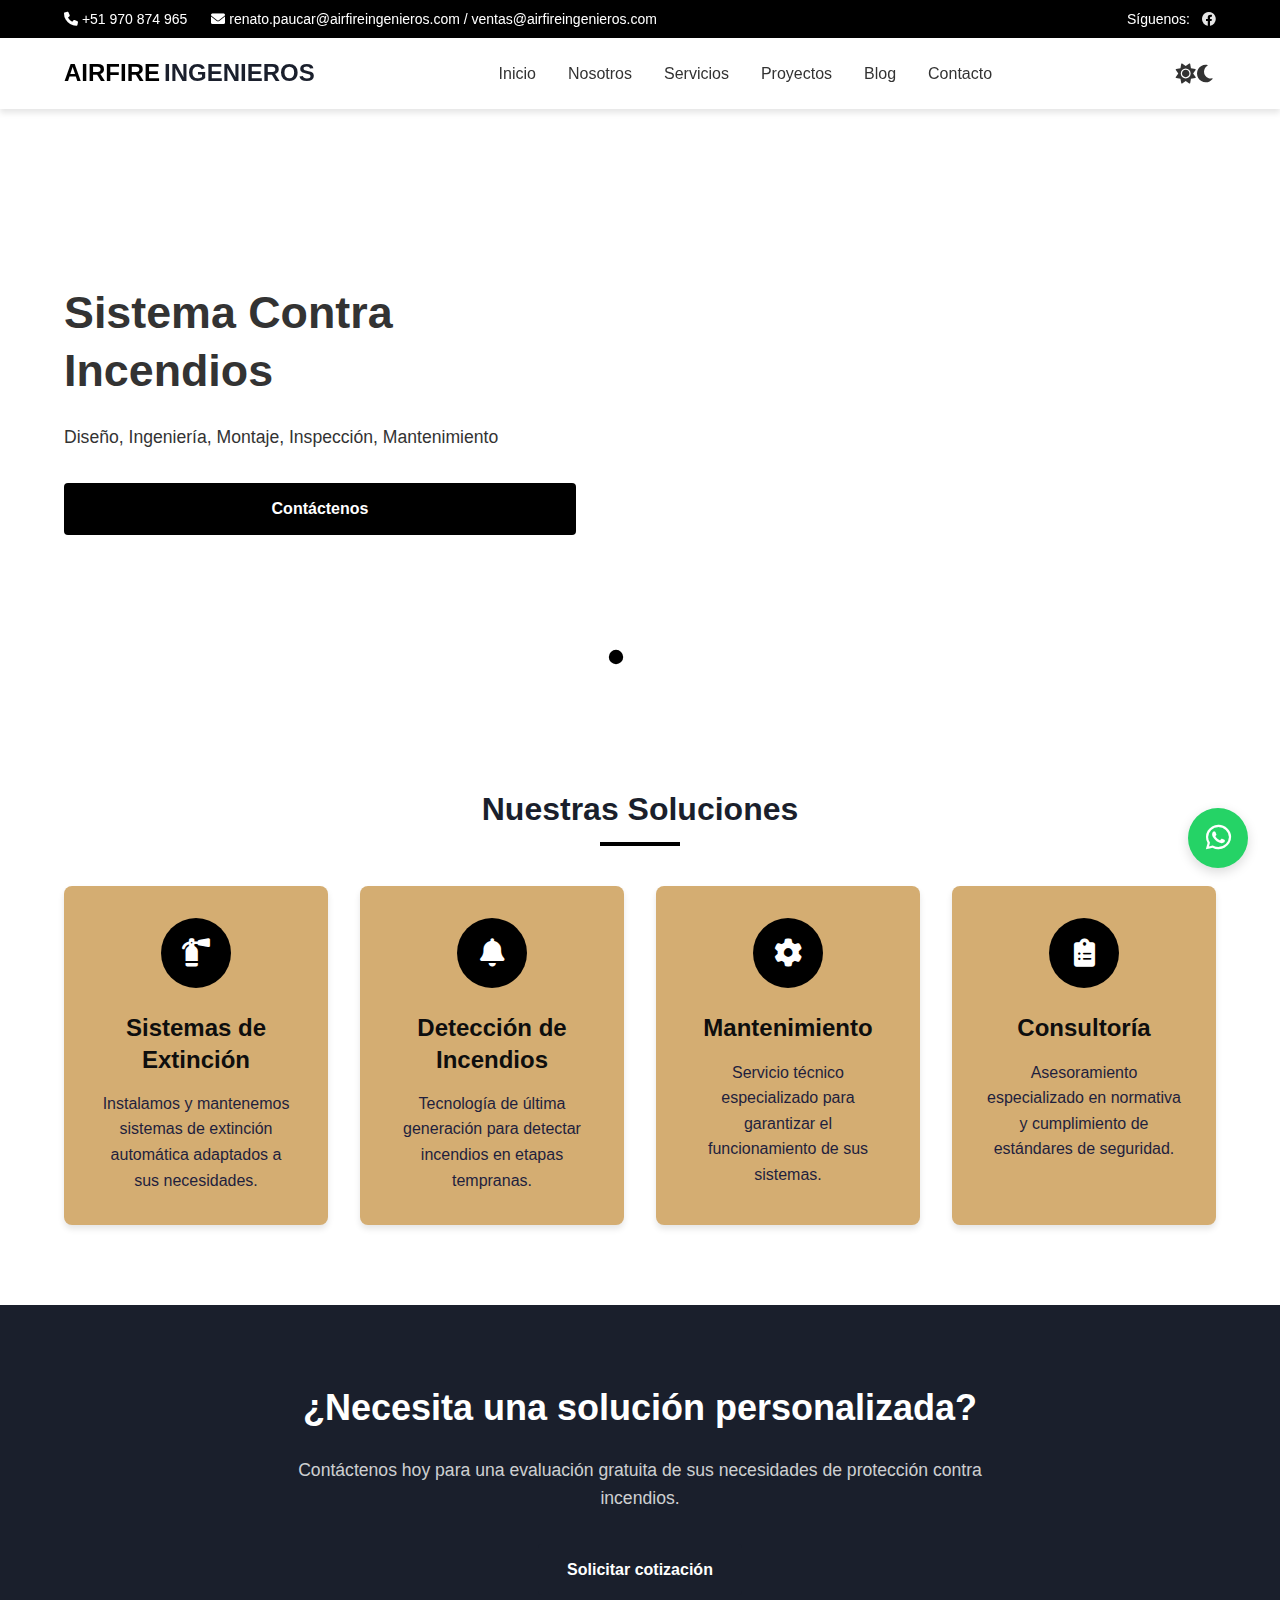
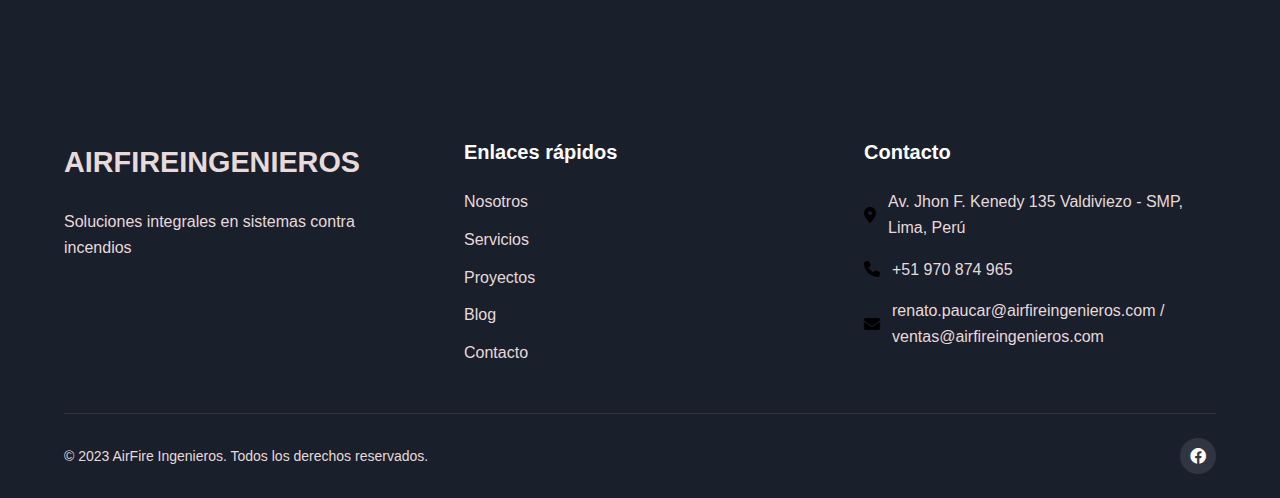
<file: index.html>
<!DOCTYPE html>
<html lang="es">
<head>
  <meta charset="UTF-8">
  <meta name="viewport" content="width=device-width, initial-scale=1.0">
  <title>AirFire Ingenieros - Sistemas contra Incendios</title>
  <link rel="stylesheet" href="style.css">
  <link rel="stylesheet" href="https://cdnjs.cloudflare.com/ajax/libs/font-awesome/6.0.0-beta3/css/all.min.css">
</head>
<body>
  <header>
    <div class="top-bar">
      <div class="container">
        <div class="contact-info">
          <span><i class="fas fa-phone"></i> +51 970 874 965</span>
          <span><i class="fas fa-envelope"></i> renato.paucar@airfireingenieros.com / ventas@airfireingenieros.com</span>
        </div>
        <div class="social-links">
          <span>Síguenos:</span>
          <a href="https://web.facebook.com/AirFireingenieros?_rdc=1&_rdr" aria-label="Facebook"><i class="fab fa-facebook"></i></a>
          <!-- <a href="#" aria-label="Instagram"><i class="fab fa-instagram"></i></a>
          <a href="#" aria-label="Twitter"><i class="fab fa-twitter"></i></a> -->
        </div>
      </div>
    </div>
    <nav class="navbar">
      <div class="container">
        <div class="logo">
          <a href="index.html">
            <span>AIRFIRE</span>INGENIEROS
          </a>
        </div>
        <ul class="nav-links" id="navLinks">
          <li><a href="index.html">Inicio</a></li>
          <li><a href="nosotros.html">Nosotros</a></li>
          <li><a href="servicios.html">Servicios</a></li>
          <li><a href="proyectos.html">Proyectos</a></li>
          <li><a href="blog.html">Blog</a></li>
          <li><a href="contacto.html">Contacto</a></li>
        </ul>
        <div class="nav-actions">
          <button id="theme-toggle" aria-label="Cambiar tema">
            <i class="fas fa-sun light-icon"></i>
            <i class="fas fa-moon dark-icon"></i>
          </button>
          <button class="menu-toggle" id="menu-toggle" aria-label="Menú">
            <span></span>
            <span></span>
            <span></span>
          </button>
        </div>
      </div>
    </nav>
  </header>

  <main>
    <section class="hero-slider">
      <div class="slider-container">
        <div class="slide active">
          <div class="slide-content">
            <h1>Sistema Contra Incendios</h1>
            <p>Diseño, Ingeniería, Montaje, Inspección, Mantenimiento</p>
            <a href="contacto.html" class="btn btn-primary">Contáctenos</a>
          </div>
          <div class="slide-image" style="background-image: url('https://images.unsplash.com/photo-1504639725590-34d0984388bd?ixlib=rb-4.0.3&ixid=M3wxMjA3fDB8MHxwaG90by1wYWdlfHx8fGVufDB8fHx8fA%3D%3D&auto=format&fit=crop&w=1974&q=80');"></div>
        </div>
        <div class="slide">
          <div class="slide-content">
            <h1>Sistema de Seguridad Electrónica</h1>
            <p>Instalación de Sistema de redes, Sistema de cámaras de seguridad, Instalación de cercos eléctricos</p>
            <a href="servicios.html" class="btn btn-primary">Nuestros Servicios</a>
          </div>
          <div class="slide-image" style="background-image: url('https://images.unsplash.com/photo-1555949963-ff9fe0c870eb?ixlib=rb-4.0.3&ixid=M3wxMjA3fDB8MHxwaG90by1wYWdlfHx8fGVufDB8fHx8fA%3D%3D&auto=format&fit=crop&w=2070&q=80');"></div>
        </div>
        <div class="slide">
          <div class="slide-content">
            <h1>Climatización, Ventilación y Aire acondicionado</h1>
            <p>Sistema de Agua Helada(Chiller), Sistema de estracción de monóxido, Sistema de Presurización</p>
            <a href="proyectos.html" class="btn btn-primary">Ver Proyectos</a>
          </div>
          <div class="slide-image" style="background-image: url('https://images.unsplash.com/photo-1503387837-b154d5074bd2?ixlib=rb-4.0.3&ixid=MnwxMjA3fDB8MHxwaG90by1wYWdlfHx8fGVufDB8fHx8&auto=format&fit=crop&w=2531&q=80');"></div>
        </div>
      </div>
      <div class="slider-controls">
        <button class="slider-arrow prev" id="prevSlide"><i class="fas fa-chevron-left"></i></button>
        <div class="slider-dots">
          <span class="dot active" data-slide="0"></span>
          <span class="dot" data-slide="1"></span>
          <span class="dot" data-slide="2"></span>
        </div>
        <button class="slider-arrow next" id="nextSlide"><i class="fas fa-chevron-right"></i></button>
      </div>
    </section>

    <section class="features">
      <div class="container">
        <h2 class="section-title">Nuestras Soluciones</h2>
        <div class="features-grid">
          <div class="feature-card">
            <div class="feature-icon">
              <i class="fas fa-fire-extinguisher"></i>
            </div>
            <h3>Sistemas de Extinción</h3>
            <p>Instalamos y mantenemos sistemas de extinción automática adaptados a sus necesidades.</p>
          </div>
          <div class="feature-card">
            <div class="feature-icon">
              <i class="fas fa-bell"></i>
            </div>
            <h3>Detección de Incendios</h3>
            <p>Tecnología de última generación para detectar incendios en etapas tempranas.</p>
          </div>
          <div class="feature-card">
            <div class="feature-icon">
              <i class="fas fa-cog"></i>
            </div>
            <h3>Mantenimiento</h3>
            <p>Servicio técnico especializado para garantizar el funcionamiento de sus sistemas.</p>
          </div>
          <div class="feature-card">
            <div class="feature-icon">
              <i class="fas fa-clipboard-list"></i>
            </div>
            <h3>Consultoría</h3>
            <p>Asesoramiento especializado en normativa y cumplimiento de estándares de seguridad.</p>
          </div>
        </div>
      </div>
    </section>

    <section class="cta">
      <div class="container">
        <div class="cta-content">
          <h2>¿Necesita una solución personalizada?</h2>
          <p>Contáctenos hoy para una evaluación gratuita de sus necesidades de protección contra incendios.</p>
          <a href="contacto.html" class="btn btn-secondary">Solicitar cotización</a>
        </div>
      </div>
    </section>
  </main>

  <footer>
    <div class="container">
      <div class="footer-content">
        <div class="footer-logo">
          <a href="index.html">
            <span>AIRFIRE</span>INGENIEROS
          </a>
          <p>Soluciones integrales en sistemas contra incendios</p>
        </div>
        <div class="footer-links">
          <h4>Enlaces rápidos</h4>
          <ul>
            <li><a href="nosotros.html">Nosotros</a></li>
            <li><a href="servicios.html">Servicios</a></li>
            <li><a href="proyectos.html">Proyectos</a></li>
            <li><a href="blog.html">Blog</a></li>
            <li><a href="contacto.html">Contacto</a></li>
          </ul>
        </div>
        <div class="footer-contact">
          <h4>Contacto</h4>
          <p><i class="fas fa-map-marker-alt"></i> Av. Jhon F. Kenedy 135 Valdiviezo - SMP, Lima, Perú</p>
          <p><i class="fas fa-phone"></i> +51 970 874 965</p>
          <p><i class="fas fa-envelope"></i> renato.paucar@airfireingenieros.com / ventas@airfireingenieros.com</p>
        </div>
      </div>
      <div class="footer-bottom">
        <p>&copy; 2023 AirFire Ingenieros. Todos los derechos reservados.</p>
        <div class="social-icons">
          <a href="https://web.facebook.com/AirFireingenieros?_rdc=1&_rdr" aria-label="Facebook"><i class="fab fa-facebook"></i></a>
          <!-- <a href="#" aria-label="Instagram"><i class="fab fa-instagram"></i></a>
          <a href="#" aria-label="Twitter"><i class="fab fa-twitter"></i></a> -->
        </div>
      </div>
    </div>
  </footer>

  <a href="https://wa.me/51970874965" class="whatsapp-button" aria-label="WhatsApp">
    <i class="fab fa-whatsapp"></i>
  </a>

  <script src="script.js"></script>
</body>
</html>
</file>
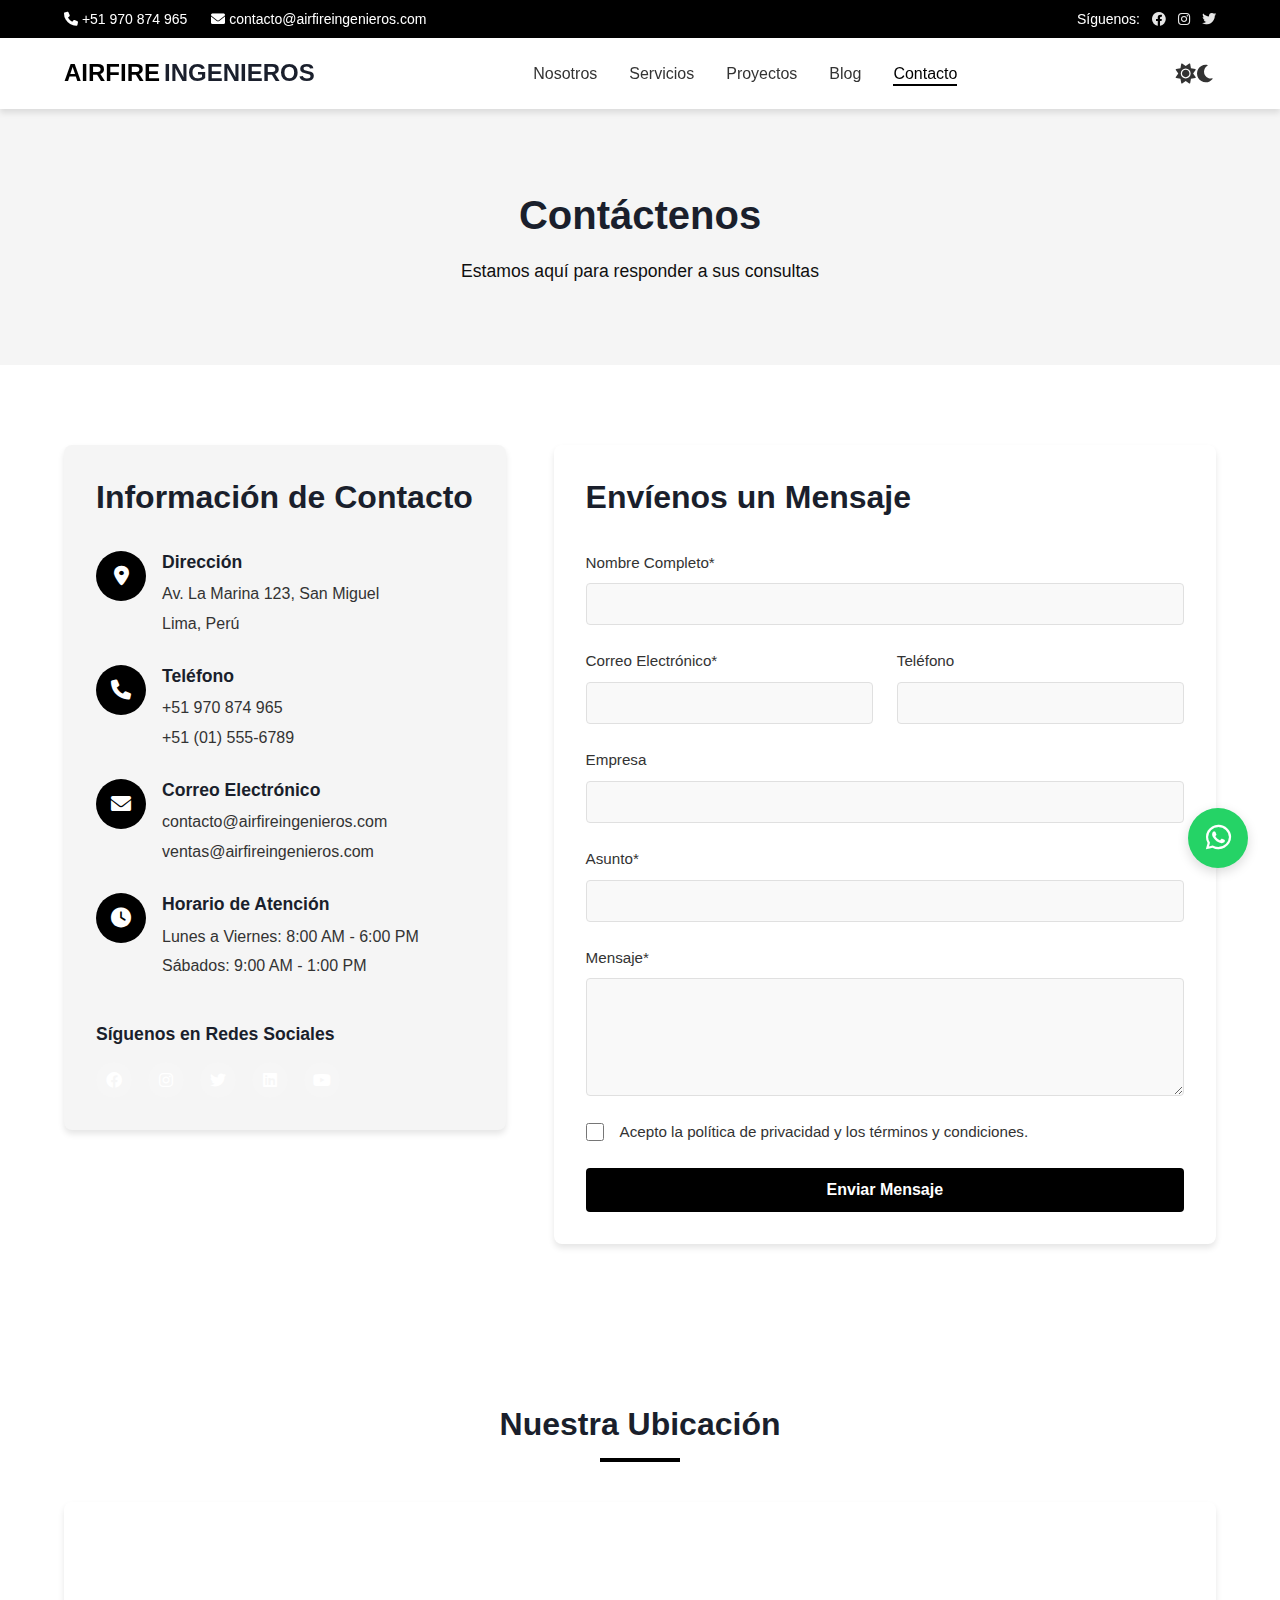
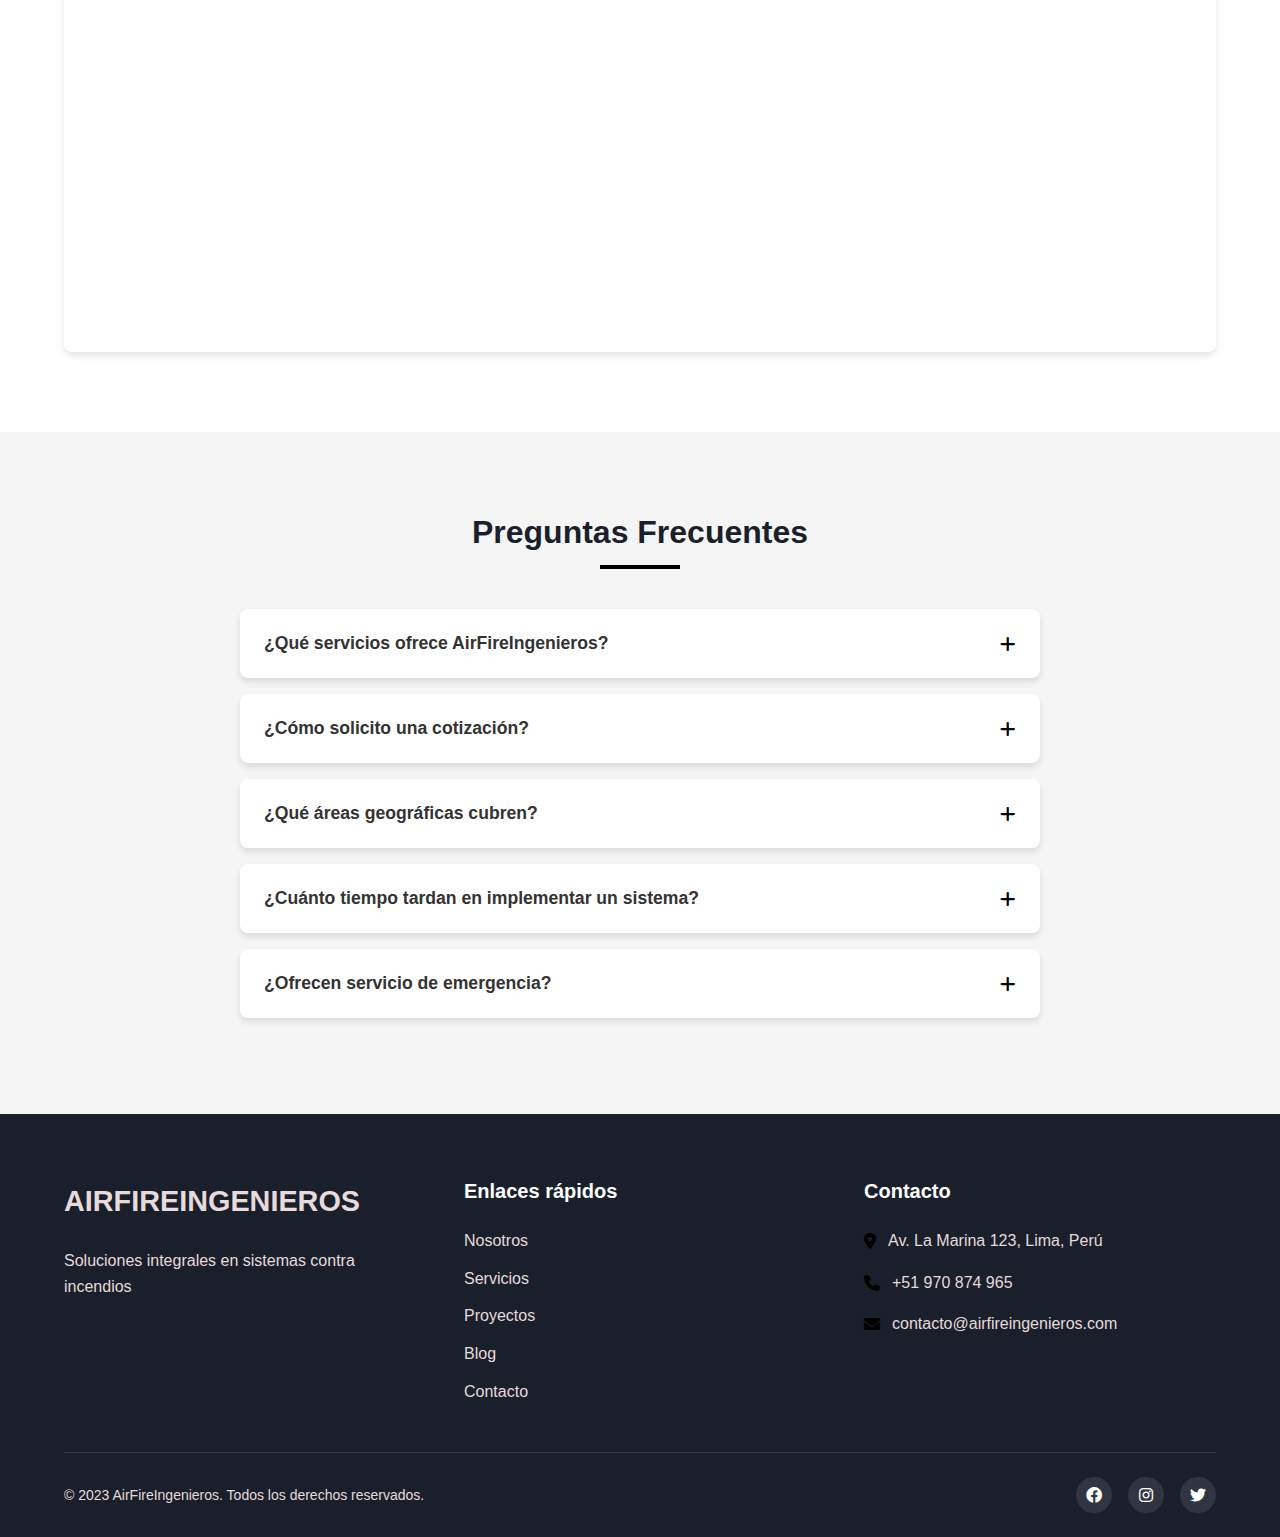
<file: contacto.html>
<!DOCTYPE html>
<html lang="es">
<head>
  <meta charset="UTF-8">
  <meta name="viewport" content="width=device-width, initial-scale=1.0">
  <title>Contacto - AirFireIngenieros</title>
  <link rel="stylesheet" href="style.css">
  <link rel="stylesheet" href="https://cdnjs.cloudflare.com/ajax/libs/font-awesome/6.0.0-beta3/css/all.min.css">
</head>
<body>
  <header>
    <div class="top-bar">
      <div class="container">
        <div class="contact-info">
          <span><i class="fas fa-phone"></i> +51 970 874 965</span>
          <span><i class="fas fa-envelope"></i> contacto@airfireingenieros.com</span>
        </div>
        <div class="social-links">
          <span>Síguenos:</span>
          <a href="#" aria-label="Facebook"><i class="fab fa-facebook"></i></a>
          <a href="#" aria-label="Instagram"><i class="fab fa-instagram"></i></a>
          <a href="#" aria-label="Twitter"><i class="fab fa-twitter"></i></a>
        </div>
      </div>
    </div>
    <nav class="navbar">
      <div class="container">
        <div class="logo">
          <a href="index.html">
            <span>AIRFIRE</span>INGENIEROS
          </a>
        </div>
        <ul class="nav-links" id="navLinks">
          <li><a href="nosotros.html">Nosotros</a></li>
          <li><a href="servicios.html">Servicios</a></li>
          <li><a href="proyectos.html">Proyectos</a></li>
          <li><a href="blog.html">Blog</a></li>
          <li><a href="contacto.html" class="active">Contacto</a></li>
        </ul>
        <div class="nav-actions">
          <button id="theme-toggle" aria-label="Cambiar tema">
            <i class="fas fa-sun light-icon"></i>
            <i class="fas fa-moon dark-icon"></i>
          </button>
          <button class="menu-toggle" id="menu-toggle" aria-label="Menú">
            <span></span>
            <span></span>
            <span></span>
          </button>
        </div>
      </div>
    </nav>
  </header>

  <main>
    <section class="page-header">
      <div class="container">
        <h1>Contáctenos</h1>
        <p>Estamos aquí para responder a sus consultas</p>
      </div>
    </section>

    <section class="contact">
      <div class="container">
        <div class="contact-wrapper">
          <div class="contact-info-section">
            <h2>Información de Contacto</h2>
            <div class="contact-info-item">
              <div class="contact-icon">
                <i class="fas fa-map-marker-alt"></i>
              </div>
              <div class="contact-details">
                <h3>Dirección</h3>
                <p>Av. La Marina 123, San Miguel</p>
                <p>Lima, Perú</p>
              </div>
            </div>
            <div class="contact-info-item">
              <div class="contact-icon">
                <i class="fas fa-phone"></i>
              </div>
              <div class="contact-details">
                <h3>Teléfono</h3>
                <p>+51 970 874 965</p>
                <p>+51 (01) 555-6789</p>
              </div>
            </div>
            <div class="contact-info-item">
              <div class="contact-icon">
                <i class="fas fa-envelope"></i>
              </div>
              <div class="contact-details">
                <h3>Correo Electrónico</h3>
                <p>contacto@airfireingenieros.com</p>
                <p>ventas@airfireingenieros.com</p>
              </div>
            </div>
            <div class="contact-info-item">
              <div class="contact-icon">
                <i class="fas fa-clock"></i>
              </div>
              <div class="contact-details">
                <h3>Horario de Atención</h3>
                <p>Lunes a Viernes: 8:00 AM - 6:00 PM</p>
                <p>Sábados: 9:00 AM - 1:00 PM</p>
              </div>
            </div>

            <div class="social-contact">
              <h3>Síguenos en Redes Sociales</h3>
              <div class="social-icons">
                <a href="#" aria-label="Facebook"><i class="fab fa-facebook"></i></a>
                <a href="#" aria-label="Instagram"><i class="fab fa-instagram"></i></a>
                <a href="#" aria-label="Twitter"><i class="fab fa-twitter"></i></a>
                <a href="#" aria-label="LinkedIn"><i class="fab fa-linkedin"></i></a>
                <a href="#" aria-label="YouTube"><i class="fab fa-youtube"></i></a>
              </div>
            </div>
          </div>

          <div class="contact-form-section">
            <h2>Envíenos un Mensaje</h2>
            <form class="contact-form" id="contactForm">
              <div class="form-group">
                <label for="name">Nombre Completo*</label>
                <input type="text" id="name" name="name" required>
              </div>
              <div class="form-row">
                <div class="form-group">
                  <label for="email">Correo Electrónico*</label>
                  <input type="email" id="email" name="email" required>
                </div>
                <div class="form-group">
                  <label for="phone">Teléfono</label>
                  <input type="tel" id="phone" name="phone">
                </div>
              </div>
              <div class="form-group">
                <label for="company">Empresa</label>
                <input type="text" id="company" name="company">
              </div>
              <div class="form-group">
                <label for="subject">Asunto*</label>
                <input type="text" id="subject" name="subject" required>
              </div>
              <div class="form-group">
                <label for="message">Mensaje*</label>
                <textarea id="message" name="message" rows="6" required></textarea>
              </div>
              <div class="form-group form-check">
                <input type="checkbox" id="privacy" name="privacy" required>
                <label for="privacy">Acepto la política de privacidad y los términos y condiciones.</label>
              </div>
              <button type="submit" class="btn btn-primary">Enviar Mensaje</button>
            </form>
          </div>
        </div>
      </div>
    </section>

    <section class="map">
      <div class="container">
        <h2 class="section-title">Nuestra Ubicación</h2>
        <div class="map-container">
          <iframe src="https://www.google.com/maps/embed?pb=!1m18!1m12!1m3!1d3901.9763831622584!2d-77.08126388528825!3d-12.0777763918294!2m3!1f0!2f0!3f0!3m2!1i1024!2i768!4f13.1!3m3!1m2!1s0x9105c96ab754bcc9%3A0x9d73687a22e9a3a7!2sAv.%20La%20Marina%2C%20Lima%2015087%2C%20Per%C3%BA!5e0!3m2!1ses-419!2s!4v1632261234567!5m2!1ses-419!2s" width="100%" height="450" style="border:0;" allowfullscreen="" loading="lazy"></iframe>
        </div>
      </div>
    </section>

    <section class="faq">
      <div class="container">
        <h2 class="section-title">Preguntas Frecuentes</h2>
        <div class="accordion">
          <div class="accordion-item">
            <button class="accordion-header">
              <span>¿Qué servicios ofrece AirFireIngenieros?</span>
              <i class="fas fa-plus"></i>
            </button>
            <div class="accordion-content">
              <p>Ofrecemos una amplia gama de servicios de protección contra incendios, incluyendo diseño e instalación de sistemas, mantenimiento preventivo y correctivo, consultoría en normativa, capacitaciones y más. Para más detalles, visite nuestra sección de <a href="servicios.html">servicios</a>.</p>
            </div>
          </div>
          <div class="accordion-item">
            <button class="accordion-header">
              <span>¿Cómo solicito una cotización?</span>
              <i class="fas fa-plus"></i>
            </button>
            <div class="accordion-content">
              <p>Puede solicitar una cotización completando nuestro formulario de contacto en esta página, llamándonos directamente al +51 970 874 965 o enviando un correo a ventas@airfireingenieros.com. Le responderemos a la brevedad posible.</p>
            </div>
          </div>
          <div class="accordion-item">
            <button class="accordion-header">
              <span>¿Qué áreas geográficas cubren?</span>
              <i class="fas fa-plus"></i>
            </button>
            <div class="accordion-content">
              <p>Brindamos servicios en Lima Metropolitana y las principales ciudades del Perú. Para proyectos en otras localidades, por favor contáctenos para evaluar la factibilidad.</p>
            </div>
          </div>
          <div class="accordion-item">
            <button class="accordion-header">
              <span>¿Cuánto tiempo tardan en implementar un sistema?</span>
              <i class="fas fa-plus"></i>
            </button>
            <div class="accordion-content">
              <p>El tiempo de implementación varía según el tipo de sistema, la complejidad y el tamaño del proyecto. Después de la evaluación inicial, le proporcionaremos un cronograma detallado con los plazos estimados.</p>
            </div>
          </div>
          <div class="accordion-item">
            <button class="accordion-header">
              <span>¿Ofrecen servicio de emergencia?</span>
              <i class="fas fa-plus"></i>
            </button>
            <div class="accordion-content">
              <p>Sí, contamos con un servicio de atención de emergencias 24/7 para nuestros clientes con contratos de mantenimiento. Ante cualquier eventualidad, nuestro equipo técnico estará disponible para brindarle asistencia.</p>
            </div>
          </div>
        </div>
      </div>
    </section>
  </main>

  <footer>
    <div class="container">
      <div class="footer-content">
        <div class="footer-logo">
          <a href="index.html">
            <span>AIRFIRE</span>INGENIEROS
          </a>
          <p>Soluciones integrales en sistemas contra incendios</p>
        </div>
        <div class="footer-links">
          <h4>Enlaces rápidos</h4>
          <ul>
            <li><a href="nosotros.html">Nosotros</a></li>
            <li><a href="servicios.html">Servicios</a></li>
            <li><a href="proyectos.html">Proyectos</a></li>
            <li><a href="blog.html">Blog</a></li>
            <li><a href="contacto.html">Contacto</a></li>
          </ul>
        </div>
        <div class="footer-contact">
          <h4>Contacto</h4>
          <p><i class="fas fa-map-marker-alt"></i> Av. La Marina 123, Lima, Perú</p>
          <p><i class="fas fa-phone"></i> +51 970 874 965</p>
          <p><i class="fas fa-envelope"></i> contacto@airfireingenieros.com</p>
        </div>
      </div>
      <div class="footer-bottom">
        <p>&copy; 2023 AirFireIngenieros. Todos los derechos reservados.</p>
        <div class="social-icons">
          <a href="#" aria-label="Facebook"><i class="fab fa-facebook"></i></a>
          <a href="#" aria-label="Instagram"><i class="fab fa-instagram"></i></a>
          <a href="#" aria-label="Twitter"><i class="fab fa-twitter"></i></a>
        </div>
      </div>
    </div>
  </footer>

  <a href="https://wa.me/51970874965" class="whatsapp-button" aria-label="WhatsApp">
    <i class="fab fa-whatsapp"></i>
  </a>

  <script src="script.js"></script>
</body>
</html>
</file>
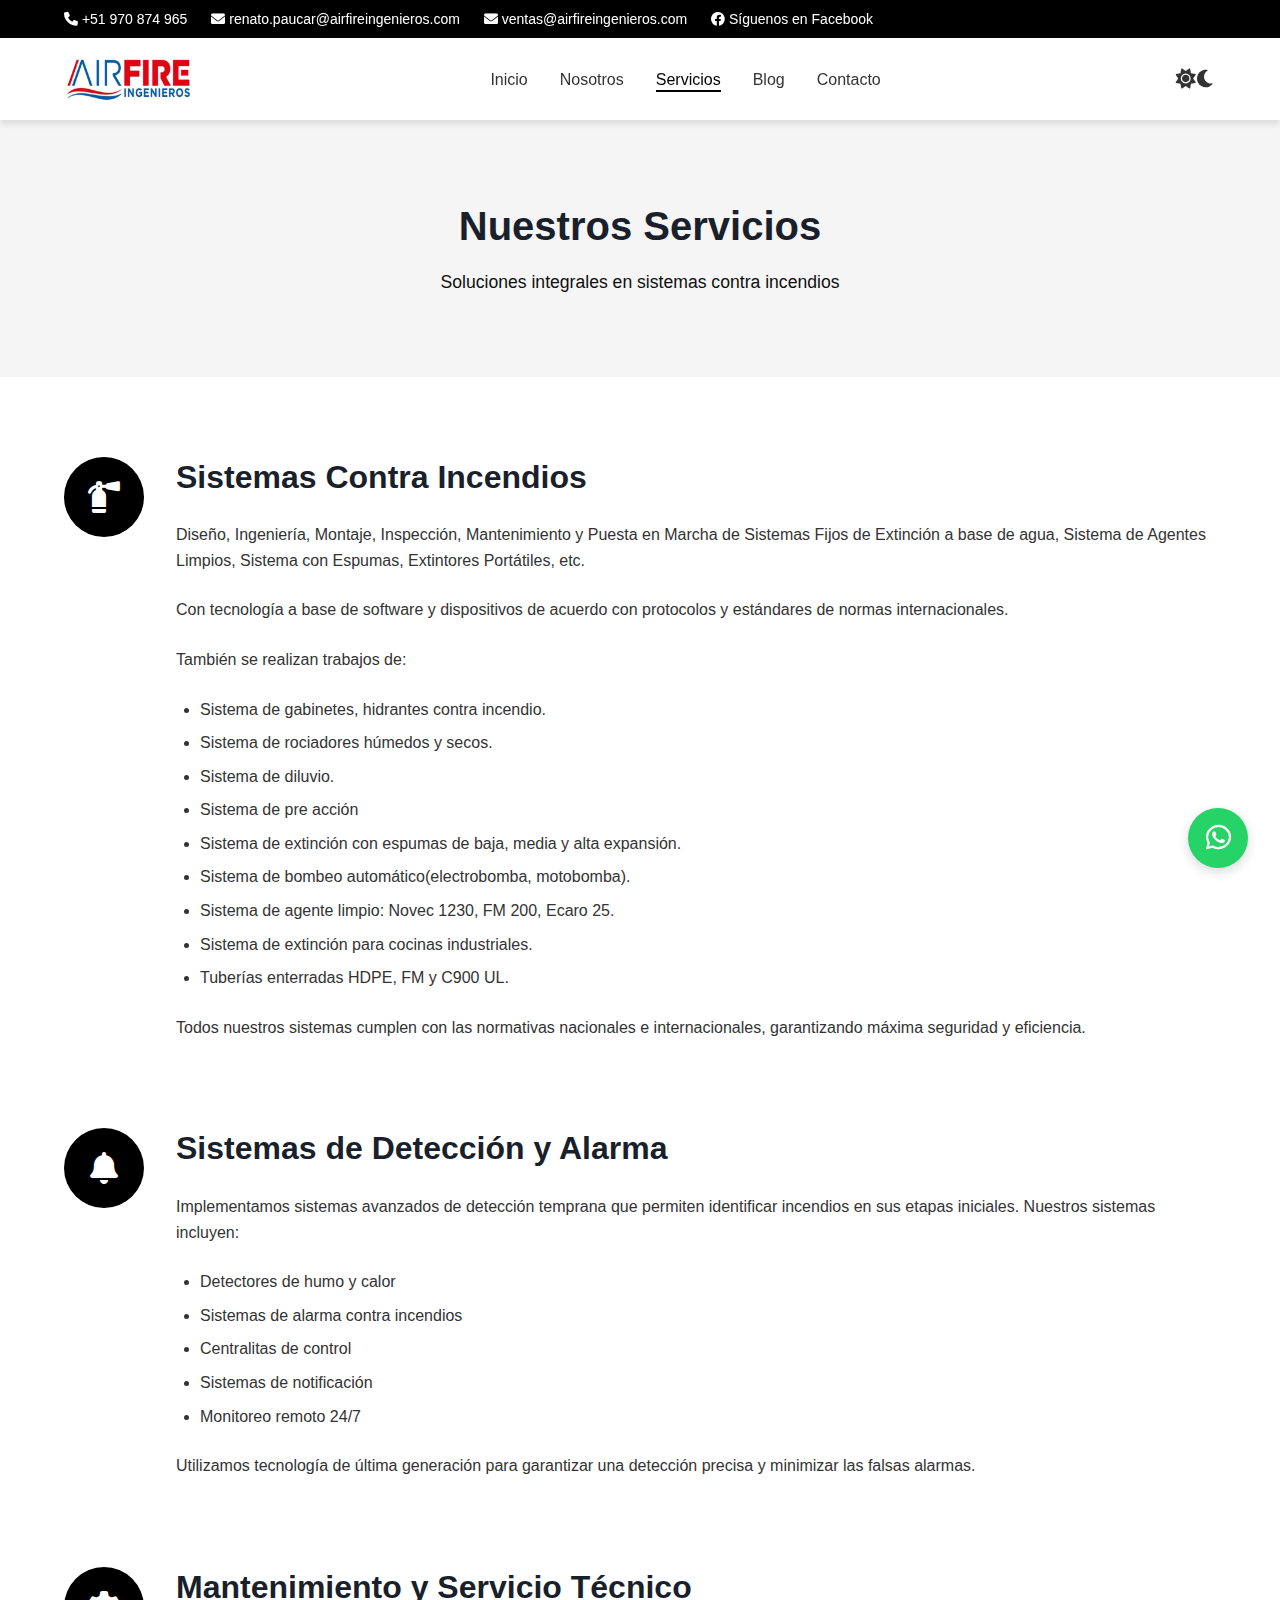
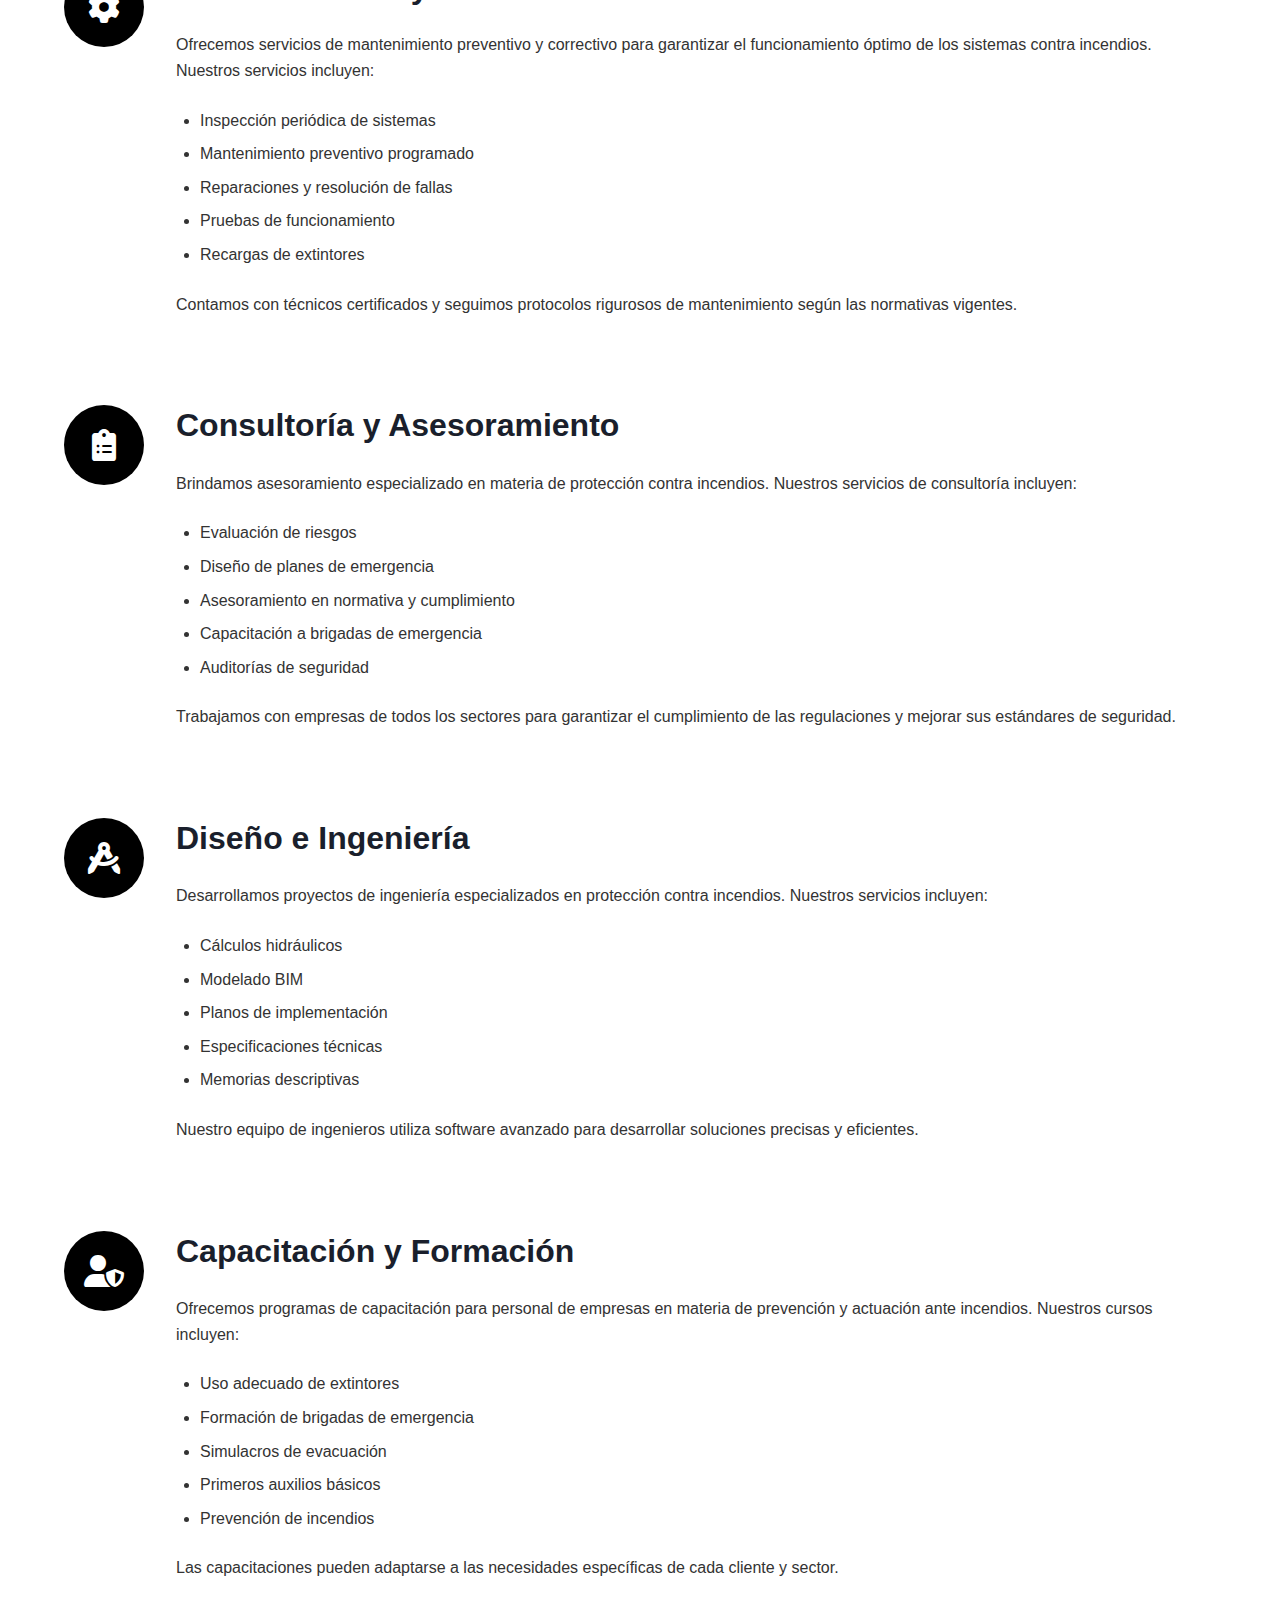
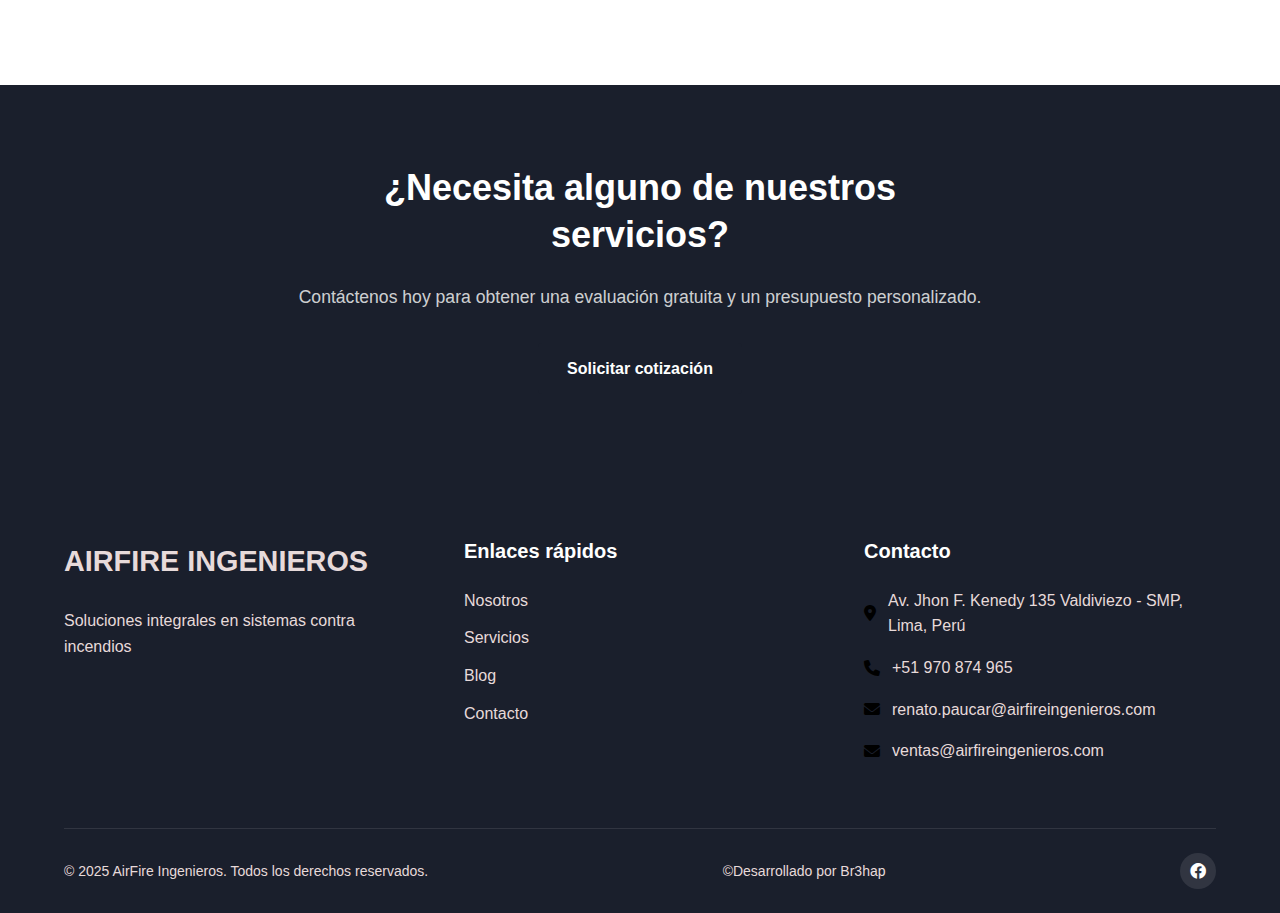
<file: servicios.html>
<!DOCTYPE html>
<html lang="es">
<head>
  <meta charset="UTF-8">
  <meta name="viewport" content="width=device-width, initial-scale=1.0">
  <title>Servicios - AirFire Ingenieros</title>
  <link rel="icon" href="src/doc/img/icon.png" type="image/png">
  <link rel="stylesheet" href="style.css">
  <link rel="stylesheet" href="https://cdnjs.cloudflare.com/ajax/libs/font-awesome/6.0.0-beta3/css/all.min.css">
</head>
<body>
  <header>
    <div class="top-bar">
      <div class="container">
        <div class="contact-info">
          <span><i class="fas fa-phone"></i> +51 970 874 965</span>
          <span><i class="fas fa-envelope"></i> renato.paucar@airfireingenieros.com</span>
          <span><i class="fas fa-envelope"></i> ventas@airfireingenieros.com</span>
          <a href="https://web.facebook.com/AirFireingenieros?_rdc=1&_rdr" aria-label="Facebook">
            <i class="fab fa-facebook"></i> Síguenos en Facebook</a>
        </div>
      </div>
    </div>
    <nav class="navbar">
      <div class="container">
        <div class="logo">
          <a href="index.html">
            <!-- <span>AIRFIRE</span>INGENIEROS -->
            <img src="src/doc/img/icon.png" alt="AirFire Ingenieros" style="height: 50px;">
          </a>
        </div>
        <ul class="nav-links" id="navLinks">
          <li><a href="index.html">Inicio</a></li>
          <li><a href="nosotros.html">Nosotros</a></li>
          <li><a href="servicios.html" class="active">Servicios</a></li>
          <!-- <li><a href="proyectos.html">Proyectos</a></li> -->
          <li><a href="blog.html">Blog</a></li>
          <li><a href="contacto.html">Contacto</a></li>
        </ul>
        <div class="nav-actions">
          <button id="theme-toggle" aria-label="Cambiar tema">
            <i class="fas fa-sun light-icon"></i>
            <i class="fas fa-moon dark-icon"></i>
          </button>
          <button class="menu-toggle" id="menu-toggle" aria-label="Menú">
            <span></span>
            <span></span>
            <span></span>
          </button>
        </div>
      </div>
    </nav>
  </header>

  <main>
    <section class="page-header">
      <div class="container">
        <h1>Nuestros Servicios</h1>
        <p>Soluciones integrales en sistemas contra incendios</p>
      </div>
    </section>

    <section class="services">
      <div class="container">
        <div class="service-item">
          <div class="service-icon">
            <i class="fas fa-fire-extinguisher"></i>
          </div>
          <div class="service-content">
            <h2>Sistemas Contra Incendios</h2>
            <p>Diseño, Ingeniería, Montaje, Inspección, Mantenimiento y Puesta en Marcha de Sistemas Fijos de Extinción a base de agua,
              Sistema de Agentes Limpios, Sistema con Espumas, Extintores Portátiles, etc. 
            </p>
            <p>Con tecnología a base de software y dispositivos de acuerdo con protocolos y estándares de normas internacionales.</p>
            <p>También se realizan trabajos de:</p>
            <ul>
              <li>Sistema de gabinetes, hidrantes contra incendio.</li>
              <li>Sistema de rociadores húmedos y secos.</li>
              <li>Sistema de diluvio.</li>
              <li>Sistema de pre acción</li>
              <li>Sistema de extinción con espumas de baja, media y alta expansión.</li>
              <li>Sistema de bombeo automático(electrobomba, motobomba).</li>
              <li>Sistema de agente limpio: Novec 1230, FM 200, Ecaro 25.</li>
              <li>Sistema de extinción para cocinas industriales.</li>
              <li>Tuberías enterradas HDPE, FM y C900 UL.</li>
            </ul>
            <p>Todos nuestros sistemas cumplen con las normativas nacionales e internacionales, garantizando máxima seguridad y eficiencia.</p>
          </div>
        </div>

        <div class="service-item">
          <div class="service-icon">
            <i class="fas fa-bell"></i>
          </div>
          <div class="service-content">
            <h2>Sistemas de Detección y Alarma</h2>
            <p>Implementamos sistemas avanzados de detección temprana que permiten identificar incendios en sus etapas iniciales. Nuestros sistemas incluyen:</p>
            <ul>
              <li>Detectores de humo y calor</li>
              <li>Sistemas de alarma contra incendios</li>
              <li>Centralitas de control</li>
              <li>Sistemas de notificación</li>
              <li>Monitoreo remoto 24/7</li>
            </ul>
            <p>Utilizamos tecnología de última generación para garantizar una detección precisa y minimizar las falsas alarmas.</p>
          </div>
        </div>

        <div class="service-item">
          <div class="service-icon">
            <i class="fas fa-cog"></i>
          </div>
          <div class="service-content">
            <h2>Mantenimiento y Servicio Técnico</h2>
            <p>Ofrecemos servicios de mantenimiento preventivo y correctivo para garantizar el funcionamiento óptimo de los sistemas contra incendios. Nuestros servicios incluyen:</p>
            <ul>
              <li>Inspección periódica de sistemas</li>
              <li>Mantenimiento preventivo programado</li>
              <li>Reparaciones y resolución de fallas</li>
              <li>Pruebas de funcionamiento</li>
              <li>Recargas de extintores</li>
            </ul>
            <p>Contamos con técnicos certificados y seguimos protocolos rigurosos de mantenimiento según las normativas vigentes.</p>
          </div>
        </div>

        <div class="service-item">
          <div class="service-icon">
            <i class="fas fa-clipboard-list"></i>
          </div>
          <div class="service-content">
            <h2>Consultoría y Asesoramiento</h2>
            <p>Brindamos asesoramiento especializado en materia de protección contra incendios. Nuestros servicios de consultoría incluyen:</p>
            <ul>
              <li>Evaluación de riesgos</li>
              <li>Diseño de planes de emergencia</li>
              <li>Asesoramiento en normativa y cumplimiento</li>
              <li>Capacitación a brigadas de emergencia</li>
              <li>Auditorías de seguridad</li>
            </ul>
            <p>Trabajamos con empresas de todos los sectores para garantizar el cumplimiento de las regulaciones y mejorar sus estándares de seguridad.</p>
          </div>
        </div>

        <div class="service-item">
          <div class="service-icon">
            <i class="fas fa-drafting-compass"></i>
          </div>
          <div class="service-content">
            <h2>Diseño e Ingeniería</h2>
            <p>Desarrollamos proyectos de ingeniería especializados en protección contra incendios. Nuestros servicios incluyen:</p>
            <ul>
              <li>Cálculos hidráulicos</li>
              <li>Modelado BIM</li>
              <li>Planos de implementación</li>
              <li>Especificaciones técnicas</li>
              <li>Memorias descriptivas</li>
            </ul>
            <p>Nuestro equipo de ingenieros utiliza software avanzado para desarrollar soluciones precisas y eficientes.</p>
          </div>
        </div>

        <div class="service-item">
          <div class="service-icon">
            <i class="fas fa-user-shield"></i>
          </div>
          <div class="service-content">
            <h2>Capacitación y Formación</h2>
            <p>Ofrecemos programas de capacitación para personal de empresas en materia de prevención y actuación ante incendios. Nuestros cursos incluyen:</p>
            <ul>
              <li>Uso adecuado de extintores</li>
              <li>Formación de brigadas de emergencia</li>
              <li>Simulacros de evacuación</li>
              <li>Primeros auxilios básicos</li>
              <li>Prevención de incendios</li>
            </ul>
            <p>Las capacitaciones pueden adaptarse a las necesidades específicas de cada cliente y sector.</p>
          </div>
        </div>
      </div>
    </section>

    <section class="cta">
      <div class="container">
        <div class="cta-content">
          <h2>¿Necesita alguno de nuestros servicios?</h2>
          <p>Contáctenos hoy para obtener una evaluación gratuita y un presupuesto personalizado.</p>
          <a href="contacto.html" class="btn btn-secondary">Solicitar cotización</a>
        </div>
      </div>
    </section>
  </main>

  <footer>
    <div class="container">
      <div class="footer-content">
        <div class="footer-logo">
          <a href="index.html">
            <span>AIRFIRE</span> INGENIEROS
          </a>
          <p>Soluciones integrales en sistemas contra incendios</p>
        </div>
        <div class="footer-links">
          <h4>Enlaces rápidos</h4>
          <ul>
            <li><a href="nosotros.html">Nosotros</a></li>
            <li><a href="servicios.html">Servicios</a></li>
            <!-- <li><a href="proyectos.html">Proyectos</a></li> -->
            <li><a href="blog.html">Blog</a></li>
            <li><a href="contacto.html">Contacto</a></li>
          </ul>
        </div>
        <div class="footer-contact">
          <h4>Contacto</h4>
          <p><i class="fas fa-map-marker-alt"></i> Av. Jhon F. Kenedy 135 Valdiviezo - SMP, Lima, Perú</p>
          <p><i class="fas fa-phone"></i> +51 970 874 965</p>
          <p><i class="fas fa-envelope"></i>renato.paucar@airfireingenieros.com</p>
          <p><i class="fas fa-envelope"></i>ventas@airfireingenieros.com</p>
        </div>
      </div>
      <div class="footer-bottom">
        <p>&copy; 2025 AirFire Ingenieros. Todos los derechos reservados.</p>
        <p>&copy;<a href="https://br3hap.github.io/" target="_blank">Desarrollado por Br3hap</a></p>
        <div class="social-icons">
          <a href="https://web.facebook.com/AirFireingenieros?_rdc=1&_rdr" aria-label="Facebook"><i class="fab fa-facebook"></i></a>
          <!-- <a href="#" aria-label="Instagram"><i class="fab fa-instagram"></i></a>
          <a href="#" aria-label="Twitter"><i class="fab fa-twitter"></i></a> -->
        </div>
      </div>
    </div>
  </footer>

  <a href="https://wa.me/51970874965" class="whatsapp-button" aria-label="WhatsApp">
    <i class="fab fa-whatsapp"></i>
  </a>

  <script src="script.js"></script>
</body>
</html>
</file>
<file: style.css>
/* General Styles */
:root {
  --primary: #000000;
  --primary-dark: #c62828;
  --secondary: #1a1f2c;
  --text: #333333;
  --text-h1: #333333;
  --text-light: #e7dada;
  --text-light-p: #1f1f3d;
  --text-light-h3: #0e0e0e;
  --bg-light: #ffffff;
  --bg-dark: #1a1f2c;
  --bg-alt: #f5f5f5;
  --border: #e0e0e0;
  --container: 1200px;
  --shadow: 0 4px 6px rgba(0, 0, 0, 0.1);
  --transition: all 0.3s ease;
}

.dark-theme {
  --primary: #c91313;
  --primary-dark: #ff1744;
  --secondary: #2c3e50;
  --text: #f5f5f5;
  --text-h1: #faf6f6;
  --text-light: #ffffff;
  --text-light-p: #ebdfdf;
  --text-light-h3: #ffffff;
  --bg-light: #1a1f2c;
  --bg-dark: #10141c;
  --bg-alt: #2a3142;
  --border: #3a4256;
  --shadow: 0 4px 6px rgba(0, 0, 0, 0.3);
}

* {
  margin: 0;
  padding: 0;
  box-sizing: border-box;
}

html {
  scroll-behavior: smooth;
}

body {
  font-family: 'Segoe UI', Tahoma, Geneva, Verdana, sans-serif;
  line-height: 1.6;
  color: var(--text);
  background-color: var(--bg-light);
  transition: var(--transition);
  min-height: 100vh;
  display: flex;
  flex-direction: column;
}

main {
  flex: 1;
}

a {
  color: inherit;
  text-decoration: none;
  transition: var(--transition);
}

img {
  max-width: 100%;
  height: auto;
  display: block;
}

ul {
  list-style: none;
}

.container {
  width: 100%;
  max-width: var(--container);
  margin: 0 auto;
  padding: 0 1.5rem;
}

/* Typography */
h1, h2, h3, h4, h5, h6 {
  font-weight: 700;
  line-height: 1.3;
  margin-bottom: 1rem;
  color: var(--secondary);
  transition: var(--transition);
}
.dark-theme h2{
  color: #ffffff;
}

.dark-theme h3 {
  color: #ffffff;
}

.dark-theme h1,
.dark-theme h4,
.dark-theme h5,
.dark-theme h6 {
  color: var(--bg-light);
}

h1 {
  font-size: 2.5rem;
}

h2 {
  font-size: 2rem;
}

h3 {
  font-size: 1.5rem;
}

h4 {
  font-size: 1.25rem;
}

p {
  margin-bottom: 1.5rem;
  color: var(--text);
  transition: var(--transition);
}

.section-title {
  text-align: center;
  margin-bottom: 2.5rem;
  position: relative;
  padding-bottom: 1rem;
}

.section-title::after {
  content: '';
  position: absolute;
  bottom: 0;
  left: 50%;
  transform: translateX(-50%);
  width: 80px;
  height: 4px;
  background-color: var(--primary);
}

/* Buttons */
.btn {
  display: inline-block;
  padding: 0.8rem 1.8rem;
  border-radius: 4px;
  font-weight: 600;
  text-align: center;
  cursor: pointer;
  transition: var(--transition);
  border: none;
  outline: none;
  font-size: 1rem;
}

.btn-primary {
  background-color: var(--primary);
  color: white;
}

.btn-primary:hover {
  background-color: var(--primary-dark);
}

.btn-secondary {
  background-color: var(--secondary);
  color: white;
}

.btn-secondary:hover {
  background-color: #141b27;
}

.btn-text {
  color: var(--primary);
  padding: 0;
  background: none;
  font-weight: 600;
  display: inline-flex;
  align-items: center;
  gap: 0.5rem;
}

.btn-text:hover {
  color: var(--primary-dark);
}

.btn-small {
  padding: 0.5rem 1rem;
  font-size: 0.875rem;
}

/* Header */
header {
  width: 100%;
  position: sticky;
  top: 0;
  z-index: 1000;
}

.top-bar {
  background-color: var(--primary);
  color: white;
  padding: 0.5rem 0;
  font-size: 0.875rem;
}

.top-bar .container {
  display: flex;
  justify-content: space-between;
  align-items: center;
}

.contact-info {
  display: flex;
  gap: 1.5rem;
}

.social-links {
  display: flex;
  align-items: center;
  gap: 0.75rem;
}

.social-links a {
  color: white;
  opacity: 0.9;
}

.social-links a:hover {
  opacity: 1;
}

.navbar {
  background-color: white;
  box-shadow: var(--shadow);
  padding: 1rem 0;
  transition: var(--transition);
}

.dark-theme .navbar {
  background-color: var(--bg-dark);
}

.navbar .container {
  display: flex;
  justify-content: space-between;
  align-items: center;
}

.logo {
  font-size: 1.5rem;
  font-weight: 700;
  color: var(--secondary);
}

.dark-theme .logo {
  color: white;
}

.logo a {
  display: flex;
  align-items: center;
}

.logo span {
  color: var(--primary);
  margin-right: 0.25rem;
}

.nav-links {
  display: flex;
  gap: 2rem;
}

.nav-links a {
  color: var(--text);
  font-weight: 500;
  position: relative;
}

.dark-theme .nav-links a {
  color: var(--text-light);
}

.nav-links a::after {
  content: '';
  position: absolute;
  bottom: -4px;
  left: 0;
  width: 0;
  height: 2px;
  background-color: var(--primary);
  transition: var(--transition);
}

.nav-links a:hover::after,
.nav-links a.active::after {
  width: 100%;
}

.nav-links a:hover,
.nav-links a.active {
  color: var(--primary);
}

.nav-actions {
  display: flex;
  align-items: center;
  gap: 1.5rem;
}

#theme-toggle {
  background: none;
  border: none;
  cursor: pointer;
  color: var(--text);
  font-size: 1.25rem;
  display: flex;
  align-items: center;
  justify-content: center;
  transition: var(--transition);
}

#theme-toggle:hover {
  color: var(--primary);
}

.light-icon {
  display: none;
}

.dark-icon {
  display: flex;
}

.dark-theme .light-icon {
  display: flex;
  color: var(--text-light);
}

.dark-theme .dark-icon {
  display: none;
}

.menu-toggle {
  display: none;
  flex-direction: column;
  justify-content: space-between;
  width: 30px;
  height: 21px;
  background: none;
  border: none;
  cursor: pointer;
}

.menu-toggle span {
  display: block;
  width: 100%;
  height: 3px;
  background-color: var(--text);
  transition: var(--transition);
}

.dark-theme .menu-toggle span {
  background-color: var(--text-light);
}

/* WhatsApp Button */
.whatsapp-button {
  position: fixed;
  bottom: 2rem;
  right: 2rem;
  background-color: #25D366;
  color: white;
  width: 60px;
  height: 60px;
  border-radius: 50%;
  display: flex;
  align-items: center;
  justify-content: center;
  font-size: 1.8rem;
  box-shadow: 0 4px 12px rgba(0, 0, 0, 0.15);
  z-index: 900;
  transition: all 0.3s ease;
}

.whatsapp-button:hover {
  transform: scale(1.1);
  box-shadow: 0 6px 16px rgba(0, 0, 0, 0.2);
}

/* Hero Slider */
.hero-slider {
  position: relative;
  height: 600px;
  overflow: hidden;
}

.slider-container {
  height: 100%;
  position: relative;
}

.slide {
  position: absolute;
  top: 0;
  left: 0;
  width: 100%;
  height: 100%;
  display: flex;
  opacity: 0;
  visibility: hidden;
  transition: opacity 0.5s ease, visibility 0.5s ease;
}

.slide.active {
  opacity: 1;
  visibility: visible;
}

.slide-content {
  width: 50%;
  padding: 4rem;
  display: flex;
  flex-direction: column;
  justify-content: center;
  background-color: rgba(255, 255, 255, 0.9);
  animation: slideIn 0.8s ease forwards;
}

.dark-theme .slide-content {
  background-color: rgba(26, 31, 44, 0.9);
}

@keyframes slideIn {
  from {
    transform: translateX(-50px);
    opacity: 0;
  }
  to {
    transform: translateX(0);
    opacity: 1;
  }
}

.slide-content h1 {
  font-size: 2.8rem;
  margin-bottom: 1.5rem;
  color: var(--text-h1);
}

.slide-content p {
  font-size: 1.1rem;
  margin-bottom: 2rem;
  color: var(--text);
}

.dark-theme .slide-content p {
  color: var(--text-light);
}

.slide-image {
  width: 50%;
  background-size: cover;
  background-position: center;
  background-repeat: no-repeat;
}

.slider-controls {
  position: absolute;
  bottom: 2rem;
  left: 0;
  width: 100%;
  display: flex;
  justify-content: center;
  align-items: center;
  gap: 2rem;
}

.slider-dots {
  display: flex;
  gap: 0.75rem;
}

.dot {
  width: 12px;
  height: 12px;
  border-radius: 50%;
  background-color: rgba(255, 255, 255, 0.5);
  cursor: pointer;
  transition: var(--transition);
}

.dot.active {
  background-color: var(--primary);
  transform: scale(1.2);
}

.slider-arrow {
  width: 40px;
  height: 40px;
  border-radius: 50%;
  background-color: rgba(255, 255, 255, 0.2);
  border: none;
  color: white;
  cursor: pointer;
  display: flex;
  align-items: center;
  justify-content: center;
  transition: var(--transition);
}

.slider-arrow:hover {
  background-color: var(--primary);
}

/* Features Section */
.features {
  padding: 5rem 0;
  background-color: var(--bg-light);
}

.dark-theme .features {
  background-color: var(--bg-light);
}

.features-grid {
  display: grid;
  grid-template-columns: repeat(auto-fill, minmax(250px, 1fr));
  gap: 2rem;
}

.feature-card {
  background-color: rgb(212, 173, 114);
  border-radius: 8px;
  padding: 2rem;
  text-align: center;
  box-shadow: var(--shadow);
  transition: var(--transition);
}

.dark-theme .feature-card {
  background-color: var(--bg-alt);
}

.feature-card:hover {
  transform: translateY(-5px);
  box-shadow: 0 10px 20px rgba(0, 0, 0, 0.1);
}

.feature-icon {
  margin: 0 auto 1.5rem;
  width: 70px;
  height: 70px;
  background-color: var(--primary);
  color: white;
  border-radius: 50%;
  display: flex;
  align-items: center;
  justify-content: center;
  font-size: 1.75rem;
}

.feature-card h3 {
  margin-bottom: 1rem;
  color: var(--text-light-h3);
}

.feature-card p {
  color: var(--text-light-p);
  margin-bottom: 0;
}

/* CTA Section */
.cta {
  padding: 5rem 0;
  background-color: var(--secondary);
  position: relative;
  overflow: hidden;
}

.cta::before {
  content: '';
  position: absolute;
  top: 0;
  left: 0;
  width: 100%;
  height: 100%;
  background: url('https://images.unsplash.com/photo-1517245386807-bb43f82c33c4?ixlib=rb-4.0.3&ixid=M3wxMjA3fDB8MHxwaG90by1wYWdlfHx8fGVufDB8fHx8fA%3D%3D&auto=format&fit=crop&w=2070&q=80') center/cover no-repeat;
  opacity: 0.1;
}

.cta-content {
  text-align: center;
  position: relative;
  z-index: 1;
  color: white;
  max-width: 700px;
  margin: 0 auto;
}

.cta-content h2 {
  color: white;
  margin-bottom: 1.5rem;
  font-size: 2.25rem;
}

.cta-content p {
  color: rgba(255, 255, 255, 0.8);
  margin-bottom: 2rem;
  font-size: 1.1rem;
}

/* Footer */
footer {
  background-color: var(--bg-dark);
  color: white;
  padding-top: 4rem;
}

.footer-content {
  display: grid;
  grid-template-columns: repeat(auto-fit, minmax(250px, 1fr));
  gap: 3rem;
  padding-bottom: 3rem;
}

.footer-logo a {
  font-size: 1.8rem;
  font-weight: 700;
  margin-bottom: 1.5rem;
  display: inline-block;
  color: var(--text-light);
}

.footer-logo p {
  color: var(--text-light);
  max-width: 300px;
}

.footer-links h4,
.footer-contact h4 {
  color: white;
  margin-bottom: 1.5rem;
  font-size: 1.25rem;
}

.footer-links ul {
  display: flex;
  flex-direction: column;
  gap: 0.75rem;
}

.footer-links a {
  color: var(--text-light);
}

.footer-links a:hover {
  color: var(--primary);
}

.footer-contact p {
  display: flex;
  align-items: center;
  gap: 0.75rem;
  color: var(--text-light);
  margin-bottom: 1rem;
}

.footer-contact i {
  color: var(--primary);
}

.footer-bottom {
  padding: 1.5rem 0;
  border-top: 1px solid rgba(255, 255, 255, 0.1);
  display: flex;
  justify-content: space-between;
  align-items: center;
  font-size: 0.875rem;
}

.footer-bottom p {
  color: var(--text-light);
  margin-bottom: 0;
}

.social-icons {
  display: flex;
  gap: 1rem;
}

.social-icons a {
  width: 36px;
  height: 36px;
  border-radius: 50%;
  background-color: rgba(255, 255, 255, 0.1);
  color: white;
  display: flex;
  align-items: center;
  justify-content: center;
  font-size: 1rem;
  transition: var(--transition);
}

.social-icons a:hover {
  background-color: var(--primary);
  transform: translateY(-3px);
}

/* Page Header */
.page-header {
  background-color: var(--bg-alt);
  padding: 5rem 0;
  text-align: center;
}

.dark-theme .page-header {
  background-color: var(--bg-dark);
}

.dark-theme .page-header h1 {
  margin-bottom: 0.5rem;
  color: #ffffff;
}

.page-header p {
  color: #0f0f0f;
  font-size: 1.1rem;
  max-width: 700px;
  margin: 0 auto;
}

.dark-theme .page-header p {
  margin-bottom: 0.5rem;
  color: #faf6f6;
}

/* About Section */
.about {
  padding: 5rem 0;
}

.about-content {
  display: grid;
  grid-template-columns: repeat(2, 1fr);
  gap: 3rem;
  align-items: center;
  margin-bottom: 4rem;
}

.about-image img {
  border-radius: 8px;
  width: 100%;
}

.about-text h2 {
  margin-bottom: 1.5rem;
}

.about-text p {
  margin-bottom: 1.5rem;
}

.values {
  margin-bottom: 4rem;
}

.values h2 {
  text-align: center;
  margin-bottom: 2.5rem;
}

.values-grid {
  display: grid;
  grid-template-columns: repeat(auto-fit, minmax(250px, 1fr));
  gap: 2rem;
}

.value-card {
  background-color: var(--bg-light);
  border-radius: 8px;
  padding: 2rem;
  text-align: center;
  box-shadow: var(--shadow);
  transition: var(--transition);
}

.dark-theme .value-card {
  background-color: var(--bg-alt);
}

.value-card:hover {
  transform: translateY(-5px);
}

.value-icon {
  margin: 0 auto 1.5rem;
  width: 70px;
  height: 70px;
  background-color: var(--primary);
  color: white;
  border-radius: 50%;
  display: flex;
  align-items: center;
  justify-content: center;
  font-size: 1.75rem;
}

.mission-vision {
  display: grid;
  grid-template-columns: repeat(2, 1fr);
  gap: 2rem;
}

.mission, .vision {
  padding: 2rem;
  background-color: var(--bg-alt);
  border-radius: 8px;
}

.dark-theme .mission,
.dark-theme .vision {
  background-color: var(--bg-alt);
}

.mission h2, .vision h2 {
  margin-bottom: 1rem;
  color: var(--primary);
}

.team {
  padding: 5rem 0;
  background-color: var(--bg-light);
}

.dark-theme .team {
  background-color: var(--bg-light);
}

.team-grid {
  display: grid;
  grid-template-columns: repeat(auto-fit, minmax(250px, 1fr));
  gap: 2rem;
}

.team-member {
  background-color: white;
  border-radius: 8px;
  overflow: hidden;
  box-shadow: var(--shadow);
  transition: var(--transition);
}

.dark-theme .team-member {
  background-color: var(--bg-alt);
}

.team-member:hover {
  transform: translateY(-5px);
}

.member-image {
  height: 300px;
  overflow: hidden;
}

.member-image img {
  width: 100%;
  height: 100%;
  object-fit: cover;
  transition: var(--transition);
}

.team-member:hover .member-image img {
  transform: scale(1.05);
}

.team-member h3,
.team-member p {
  padding: 0 1.5rem;
}

.team-member h3 {
  margin-top: 1.5rem;
  margin-bottom: 0.5rem;
}

.member-position {
  color: var(--primary);
  font-weight: 600;
  margin-bottom: 1rem;
}

.team-member p:last-child {
  padding-bottom: 1.5rem;
  margin-bottom: 0;
}

/* Services Section */
.services {
  padding: 5rem 0;
}

.service-item {
  display: grid;
  grid-template-columns: 80px 1fr;
  gap: 2rem;
  margin-bottom: 4rem;
}

.service-item:last-child {
  margin-bottom: 0;
}

.service-icon {
  width: 80px;
  height: 80px;
  background-color: var(--primary);
  color: white;
  border-radius: 50%;
  display: flex;
  align-items: center;
  justify-content: center;
  font-size: 2rem;
}

.service-content h2 {
  margin-bottom: 1.5rem;
}

.service-content ul {
  list-style-type: disc;
  padding-left: 1.5rem;
  margin-bottom: 1.5rem;
}

.service-content ul li {
  margin-bottom: 0.5rem;
  color: var(--text);
}

.dark-theme .service-content ul li {
  color: var(--text-light);
}

/* Portfolio Section */
.portfolio {
  padding: 5rem 0;
  background-color: var(--bg-light);
}

.dark-theme .portfolio {
  background-color: var(--bg-light);
}

.portfolio-filters {
  display: flex;
  justify-content: center;
  gap: 1rem;
  margin-bottom: 2.5rem;
  flex-wrap: wrap;
}

.filter-btn {
  padding: 0.6rem 1.5rem;
  border: none;
  background-color: transparent;
  cursor: pointer;
  font-weight: 500;
  color: var(--text);
  transition: var(--transition);
  border-radius: 4px;
}

.dark-theme .filter-btn {
  color: var(--text-light);
}

.filter-btn.active,
.filter-btn:hover {
  background-color: var(--primary);
  color: white;
}

.portfolio-grid {
  display: grid;
  grid-template-columns: repeat(auto-fill, minmax(350px, 1fr));
  gap: 2rem;
}

.portfolio-item {
  border-radius: 8px;
  overflow: hidden;
  box-shadow: var(--shadow);
  background-color: white;
  transition: var(--transition);
}

.dark-theme .portfolio-item {
  background-color: var(--bg-alt);
}

.portfolio-item:hover {
  transform: translateY(-5px);
}

.portfolio-image {
  position: relative;
  height: 250px;
  overflow: hidden;
}

.portfolio-image img {
  width: 100%;
  height: 100%;
  object-fit: cover;
  transition: var(--transition);
}

.portfolio-item:hover .portfolio-image img {
  transform: scale(1.05);
}

.portfolio-overlay {
  position: absolute;
  top: 0;
  left: 0;
  width: 100%;
  height: 100%;
  background-color: rgba(0, 0, 0, 0.7);
  display: flex;
  flex-direction: column;
  justify-content: center;
  align-items: center;
  padding: 2rem;
  text-align: center;
  opacity: 0;
  transition: var(--transition);
}

.portfolio-item:hover .portfolio-overlay {
  opacity: 1;
}

.portfolio-overlay h3 {
  color: white;
  margin-bottom: 1rem;
}

.portfolio-overlay p {
  color: rgba(255, 255, 255, 0.8);
  margin-bottom: 1.5rem;
}

.portfolio-info {
  padding: 1.5rem;
}

.portfolio-info h3 {
  margin-bottom: 0.5rem;
}

.portfolio-info p {
  /* color: var(--text-light); */
  margin-bottom: 0;
}

/* Testimonials */
.testimonials {
  padding: 5rem 0;
}

.testimonial-slider {
  position: relative;
  max-width: 800px;
  margin: 0 auto;
  overflow: hidden;
}

.testimonial-slide {
  position: absolute;
  width: 100%;
  opacity: 0;
  visibility: hidden;
  transition: opacity 0.5s ease, visibility 0.5s ease;
}

.testimonial-slide.active {
  position: relative;
  opacity: 1;
  visibility: visible;
}

.testimonial-content {
  text-align: center;
  padding: 2rem;
  background-color: var(--bg-alt);
  border-radius: 8px;
  box-shadow: var(--shadow);
}

.dark-theme .testimonial-content {
  background-color: var(--bg-alt);
}

.testimonial-quote {
  position: relative;
  padding: 1.5rem 0;
}

.testimonial-quote i {
  color: var(--primary);
  font-size: 1.5rem;
}

.testimonial-quote i:first-child {
  position: absolute;
  top: 0;
  left: 0;
}

.testimonial-quote i:last-child {
  position: absolute;
  bottom: 0;
  right: 0;
}

.testimonial-quote p {
  font-style: italic;
  padding: 0 2.5rem;
  margin-bottom: 0;
}

.testimonial-author {
  margin-top: 1.5rem;
}

.testimonial-author h4 {
  margin-bottom: 0.25rem;
}

.testimonial-author p {
  color: var(--text-light);
  margin-bottom: 0;
  font-size: 0.875rem;
}

.testimonial-controls {
  display: flex;
  justify-content: center;
  align-items: center;
  gap: 1.5rem;
  margin-top: 2rem;
}

.testimonial-dots {
  display: flex;
  gap: 0.75rem;
}

.testimonial-btn {
  width: 36px;
  height: 36px;
  border-radius: 50%;
  background-color: var(--bg-alt);
  border: none;
  color: var(--text);
  cursor: pointer;
  display: flex;
  align-items: center;
  justify-content: center;
  transition: var(--transition);
}

.dark-theme .testimonial-btn {
  background-color: var(--bg-dark);
  color: var(--text-light);
}

.testimonial-btn:hover {
  background-color: var(--primary);
  color: white;
}

/* Blog Section */
.blog {
  padding: 5rem 0;
  background-color: var(--bg-light);
}

.dark-theme .blog {
  background-color: var(--bg-light);
}

.blog-grid {
  display: grid;
  grid-template-columns: repeat(auto-fill, minmax(350px, 1fr));
  gap: 2rem;
}

.blog-card {
  border-radius: 8px;
  overflow: hidden;
  box-shadow: var(--shadow);
  background-color: white;
  transition: var(--transition);
}

.dark-theme .blog-card {
  background-color: var(--bg-alt);
}

.blog-card:hover {
  transform: translateY(-5px);
}

.blog-image {
  height: 220px;
  overflow: hidden;
}

.blog-image img {
  width: 100%;
  height: 100%;
  object-fit: cover;
  transition: var(--transition);
}

.blog-card:hover .blog-image img {
  transform: scale(1.05);
}

.blog-content {
  padding: 1.5rem;
}

.blog-date {
  /* color: var(--text-light); */
  font-size: 0.875rem;
  margin-bottom: 0.75rem;
}

.blog-content h2 {
  font-size: 1.25rem;
  margin-bottom: 1rem;
  line-height: 1.4;
}

.blog-content p {
  margin-bottom: 1.5rem;
  font-size: 0.95rem;
}

.pagination {
  display: flex;
  justify-content: center;
  gap: 0.5rem;
  margin-top: 3rem;
}

.pagination-btn {
  width: 36px;
  height: 36px;
  display: flex;
  align-items: center;
  justify-content: center;
  border-radius: 4px;
  background-color: transparent;
  color: var(--text);
  transition: var(--transition);
}

.dark-theme .pagination-btn {
  color: var(--text-light);
}

.pagination-btn.active,
.pagination-btn:hover {
  background-color: var(--primary);
  color: white;
}

.pagination-ellipsis {
  width: 36px;
  height: 36px;
  display: flex;
  align-items: center;
  justify-content: center;
  color: var(--text-light);
}

.pagination-btn.next {
  width: auto;
  padding: 0 1rem;
}

/* Newsletter Form */
.newsletter-form {
  display: flex;
  max-width: 500px;
  margin: 0 auto;
  gap: 1rem;
}

.newsletter-form input {
  flex: 1;
  padding: 0.8rem 1.2rem;
  border: none;
  border-radius: 4px;
  font-size: 1rem;
}

/* Contact Section */
.contact {
  padding: 5rem 0;
}

.contact-wrapper {
  display: grid;
  grid-template-columns: 1fr 1.5fr;
  gap: 3rem;
  align-items: start;
}

.contact-info-section {
  background-color: var(--bg-alt);
  border-radius: 8px;
  padding: 2rem;
  box-shadow: var(--shadow);
}

.dark-theme .contact-info-section {
  background-color: var(--bg-alt);
}

.contact-info-section h2 {
  margin-bottom: 2rem;
}

.contact-info-item {
  display: grid;
  grid-template-columns: 50px 1fr;
  gap: 1rem;
  margin-bottom: 1.5rem;
}

.contact-icon {
  width: 50px;
  height: 50px;
  background-color: var(--primary);
  color: white;
  border-radius: 50%;
  display: flex;
  align-items: center;
  justify-content: center;
  font-size: 1.25rem;
}

.contact-details h3 {
  margin-bottom: 0.5rem;
  font-size: 1.1rem;
}

.contact-details p {
  /* color: var(--text-light); */
  margin-bottom: 0.25rem;
}

.social-contact {
  margin-top: 2.5rem;
}

.social-contact h3 {
  margin-bottom: 1rem;
  font-size: 1.1rem;
}

.social-contact .social-icons {
  justify-content: flex-start;
}

.contact-form-section {
  background-color: var(--bg-light);
  border-radius: 8px;
  padding: 2rem;
  box-shadow: var(--shadow);
}

.dark-theme .contact-form-section {
  background-color: var(--bg-alt);
}

.contact-form-section h2 {
  margin-bottom: 2rem;
}

.contact-form {
  display: flex;
  flex-direction: column;
  gap: 1.5rem;
}

.form-row {
  display: grid;
  grid-template-columns: repeat(2, 1fr);
  gap: 1.5rem;
}

.form-group {
  display: flex;
  flex-direction: column;
  gap: 0.5rem;
}

.form-group label {
  font-weight: 500;
  font-size: 0.95rem;
}

.form-group input,
.form-group textarea {
  padding: 0.8rem;
  border: 1px solid var(--border);
  border-radius: 4px;
  background-color: #f9f9f9;
  transition: var(--transition);
}

.dark-theme .form-group input,
.dark-theme .form-group textarea {
  background-color: var(--bg-light);
  border-color: var(--border);
  color: var(--text);
}

.form-group input:focus,
.form-group textarea:focus {
  outline: none;
  border-color: var(--primary);
}

.form-check {
  flex-direction: row;
  align-items: center;
  gap: 1rem;
}

.form-check input {
  width: 18px;
  height: 18px;
}

/* Map Section */
.map {
  padding: 5rem 0;
}

.map-container {
  height: 450px;
  border-radius: 8px;
  overflow: hidden;
  box-shadow: var(--shadow);
}

/* FAQ Section */
.faq {
  padding: 5rem 0;
  background-color: var(--bg-alt);
}

.dark-theme .faq {
  background-color: var(--bg-dark);
}

.accordion {
  max-width: 800px;
  margin: 0 auto;
}

.accordion-item {
  margin-bottom: 1rem;
  border-radius: 8px;
  background-color: var(--bg-light);
  overflow: hidden;
  box-shadow: var(--shadow);
}

.dark-theme .accordion-item {
  background-color: var(--bg-alt);
}

.accordion-header {
  width: 100%;
  padding: 1.5rem;
  display: flex;
  justify-content: space-between;
  align-items: center;
  background: none;
  border: none;
  cursor: pointer;
  text-align: left;
  font-size: 1.1rem;
  font-weight: 600;
  color: var(--text);
  transition: var(--transition);
}

.dark-theme .accordion-header {
  color: var(--text-light);
}

.accordion-header:hover {
  color: var(--primary);
}

.accordion-header i {
  color: var(--primary);
  transition: var(--transition);
}

.accordion-item.active .accordion-header i {
  transform: rotate(45deg);
}

.accordion-content {
  padding: 0 1.5rem;
  max-height: 0;
  overflow: hidden;
  transition: max-height 0.3s ease, padding 0.3s ease;
}

.accordion-item.active .accordion-content {
  max-height: 1000px;
  padding-bottom: 1.5rem;
}

.accordion-content p {
  margin-bottom: 0;
}

.accordion-content a {
  color: var(--primary);
  font-weight: 500;
}

.accordion-content a:hover {
  text-decoration: underline;
}

/* Responsive Styles */
@media (max-width: 1200px) {
  .container {
    max-width: 960px;
  }
}

@media (max-width: 992px) {
  .container {
    max-width: 720px;
  }

  h1 {
    font-size: 2.2rem;
  }

  h2 {
    font-size: 1.8rem;
  }

  .slide-content {
    padding: 3rem;
  }

  .slide-content h1 {
    font-size: 2.4rem;
  }

  .about-content,
  .mission-vision {
    grid-template-columns: 1fr;
  }

  .contact-wrapper {
    grid-template-columns: 1fr;
  }

  .service-item {
    grid-template-columns: 60px 1fr;
    gap: 1.5rem;
  }

  .service-icon {
    width: 60px;
    height: 60px;
    font-size: 1.5rem;
  }
}

@media (max-width: 768px) {
  .container {
    max-width: 540px;
  }

  h1 {
    font-size: 2rem;
  }

  h2 {
    font-size: 1.6rem;
  }

  .top-bar .container {
    flex-direction: column;
    gap: 0.5rem;
  }

  .nav-links {
    position: fixed;
    top: 0;
    left: -100%;
    width: 80%;
    height: 100vh;
    background-color: var(--bg-light);
    flex-direction: column;
    justify-content: center;
    align-items: center;
    gap: 2rem;
    transition: var(--transition);
    z-index: 1000;
    padding: 3rem 0;
  }

  .dark-theme .nav-links {
    background-color: var(--bg-dark);
  }

  .nav-links.active {
    left: 0;
    box-shadow: 0 0 20px rgba(0, 0, 0, 0.2);
  }

  .menu-toggle {
    display: flex;
    z-index: 1001;
  }

  .menu-toggle.active span:nth-child(1) {
    transform: translateY(9px) rotate(45deg);
  }

  .menu-toggle.active span:nth-child(2) {
    opacity: 0;
  }

  .menu-toggle.active span:nth-child(3) {
    transform: translateY(-9px) rotate(-45deg);
  }

  .hero-slider {
    height: auto;
  }

  .slide {
    position: relative;
    flex-direction: column-reverse;
  }

  .slide-content,
  .slide-image {
    width: 100%;
  }

  .slide-image {
    height: 300px;
  }

  .slide-content {
    padding: 2.5rem 1.5rem;
  }

  .slide-content h1 {
    font-size: 2rem;
  }

  .slide-content p {
    font-size: 1rem;
  }

  .portfolio-grid {
    grid-template-columns: repeat(auto-fill, minmax(280px, 1fr));
  }

  .blog-grid {
    grid-template-columns: repeat(auto-fill, minmax(280px, 1fr));
  }

  .form-row {
    grid-template-columns: 1fr;
  }

  .footer-content {
    grid-template-columns: 1fr;
  }

  .footer-bottom {
    flex-direction: column;
    gap: 1rem;
    text-align: center;
  }
}

@media (max-width: 576px) {
  .container {
    padding: 0 1rem;
  }

  h1 {
    font-size: 1.8rem;
  }

  h2 {
    font-size: 1.5rem;
  }

  .contact-info {
    flex-direction: column;
    gap: 0.75rem;
  }

  .slide-content h1 {
    font-size: 1.8rem;
  }

  .cta-content h2 {
    font-size: 1.8rem;
  }

  .features-grid {
    grid-template-columns: 1fr;
  }

  .portfolio-filters {
    flex-direction: column;
    gap: 0.5rem;
    align-items: center;
  }

  .newsletter-form {
    flex-direction: column;
  }

  .whatsapp-button {
    width: 50px;
    height: 50px;
    font-size: 1.5rem;
  }

  .hero-slider {
    height: auto;
  }

  .slider-container {
    height: auto;
  }

  .slide {
    position: relative;
    opacity: 1;
    visibility: visible;
    display: none; /* ocultamos todas por defecto */
    flex-direction: column;
  }

  .slide.active {
    display: flex; /* solo se muestra la activa */
  }

  .slide-content {
    width: 100%;
    padding: 1.5rem;
    box-sizing: border-box;
  }
  
}

.clients {
  padding: 60px 0;
  background-color: #ffffff;
  text-align: center;
}

.clients-logos {
  display: flex;
  flex-wrap: wrap;
  justify-content: center;
  gap: 30px;
  margin-top: 30px;
}

.client-logo img {
  max-height: 100px;
  max-width: 160px;
  object-fit: contain;
  transition: transform 0.3s ease;
}

.client-logo img:hover {
  transform: scale(1.05);
}
</file>
